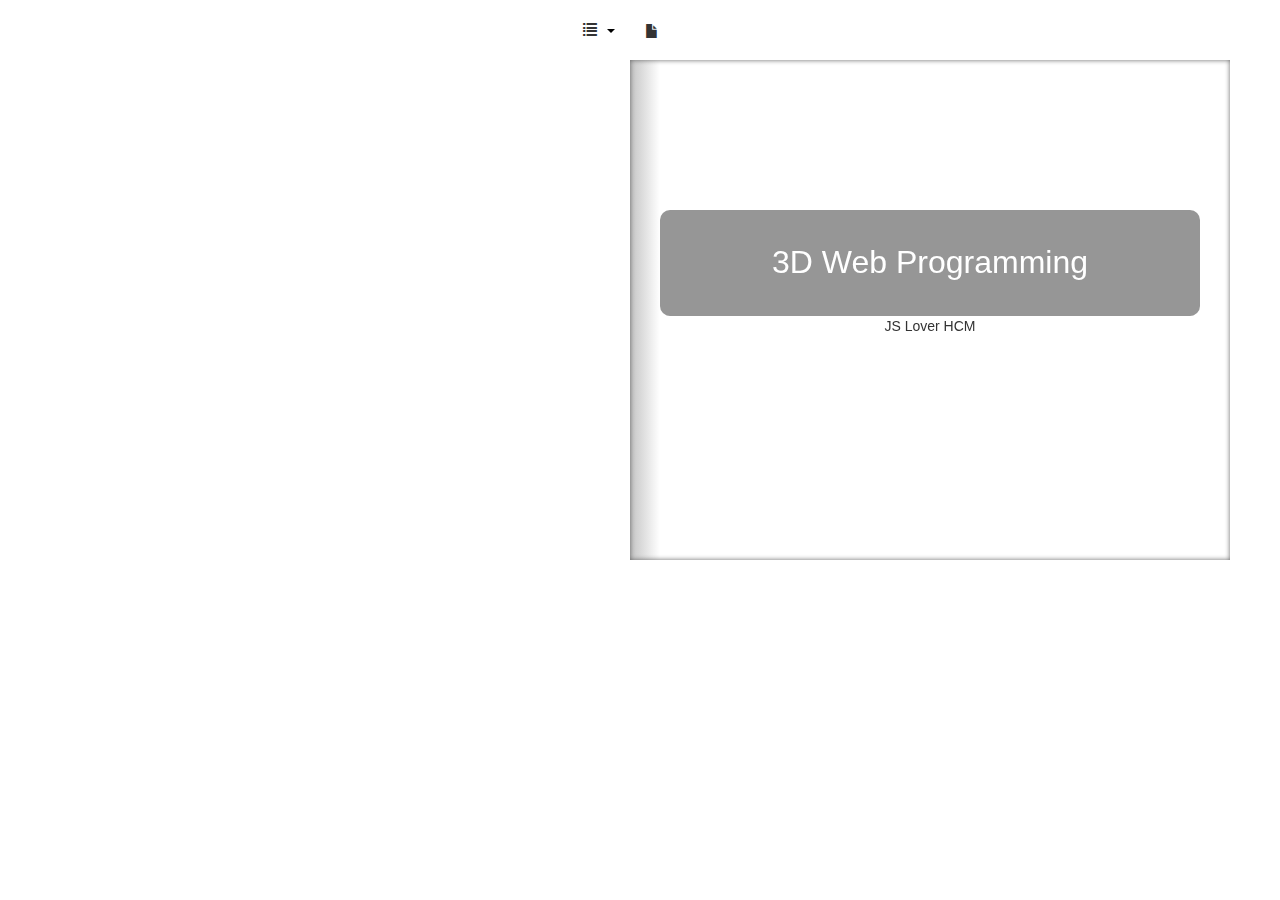
<file: Web3D/index.html>
<html>
    <head>
        <script src="js/jquery-1.10.2.min.js"></script>
        
        <script src="js/turn.min.js"></script>
		<script src="js/jquery.slideshow.min.js"></script>
		<script src="lib/highchart/highcharts.js"></script>
		<script src="lib/highchart/exporting.js"></script>

        <script src="lib/bootstrap/js/bootstrap.min.js"></script>
        <link href="lib/bootstrap/css/bootstrap.min.css" rel="stylesheet" type="text/css"/>
		
		<link rel="stylesheet" href="lib/blueimp/blueimp-gallery.min.css">
		<link rel="stylesheet" href="lib/bootstrap-gallery/css/bootstrap-image-gallery.min.css">
		
		<link rel="stylesheet" href="css/base.css">
		<link rel="stylesheet" href="css/ep_flip.css">
		<link rel="stylesheet" href="lib/carousel/tango/skin.css">
        
		<script src="js/three.min.js"></script>
    </head>
    
    <body>

        <div id="toolbar" class="">
            <!-- Where we put the controls here  -->
            <div class="btn" id="btnBookmark"></div>
			<div class="btn-group">
			  <div type="button" class="btn dropdown-toggle" data-toggle="dropdown">
				<span class="glyphicon glyphicon-list"></span> <span class="caret" style="margin-left:6px;"></span>
			  </div>
			  <ul class="dropdown-menu" role="menu">
				<li><a href="#" onclick="gotoPage(1);">Cover</a></li>
				<li><a href="#" onclick="gotoPage(2);">Introduction</a></li>
				<li><a href="#" onclick="gotoPage(3);">Outline</a></li>
				<li><a href="#" onclick="gotoPage(4);">Technique</a></li>
				<li><a href="#" onclick="gotoPage(5);">Coordinate system</a></li>
				<li><a href="#" onclick="gotoPage(6);">Camera</a></li>
				<li><a href="#" onclick="gotoPage(7);">What is WebGL?</a></li>
				<li><a href="#" onclick="gotoPage(8);">Setup WebGL?</a></li>
				<li><a href="#" onclick="gotoPage(9);">Init WebGLContext?</a></li>
				<li><a href="#" onclick="gotoPage(12);">ThreeJs</a></li>
			  </ul>
			</div>
			
            <div class="btn" id="btnAnnotation"><span class="glyphicon glyphicon-file"></span></div>
            
        </div>
        
        <div id="flipbook">
			<div class="hard" style="background-color:#aaa;">
				<div class="book-title">3D Web Programming</div>
				<div class="book-author">JS Lover HCM</div>
			</div>
			
			<div class="hard" style="background-color:#aaa;">
				<div class="page-title">Introduction</div>
				<ul class="page-impress-content">
					<li>What're we working on in this group?</li>
					<li>The purpose of this presentation?</li>
				</ul>
			</div>
			
			<div class="hard" style="background-color:#aaa;">
				<div class="page-title">Outline</div>
				<ul class="page-impress-content">
					<li>Fundamentals</li>
					<li>WebGL</li>
					<li>ThreeJs</li>
				</ul>
			</div>
			
			<div class="hard" style="background-color:#aaa;">
				<div class="page-title">Technique</div>
				<div class="page-impress-content">
					<ul>
					<li>CSS 3</li>
					<li>Web GL</li>
					</ul>
				</div>
			</div>

			<div class="hard" style="background-color:#aaa;">
				<div class="page-title">Coordinate system</div>
				<div class="page-content">
					<img src="content/webgl-axes.png">
				</div>
			</div>
			
			<div class="hard" style="background-color:#aaa;">
				<div class="page-title">Camera</div>
				<div class="page-impress-content">
					Orthographic vs perspective
					<img src="content/perspective.png">
				</div>
			</div>
			
			<div class="hard" style="background-color:#aaa;">
				<div class="page-title">What is WebGL?</div>
				<div class="page-content">
					<code><pre>WebGL is a Web API that allows low-level graphics programming. </pre></code>
					<code><pre>Based on open gl</pre></code>
				</div>
			</div>
			
			<div class="hard" style="background-color:#aaa;">
				<div class="page-title">Setup WebGL?</div>
				<div class="page-content">
					<code>
					<pre>
function start() {
  var canvas = document.getElementById("glcanvas");

  var gl = initWebGL(canvas);      // Initialize the GL context
  
  // Only continue if WebGL is available and working
  
  if (gl) {
    gl.clearColor(0.0, 0.0, 0.0, 1.0);     // Set clear color to black, fully opaque
    gl.enable(gl.DEPTH_TEST);              // Enable depth testing
    gl.depthFunc(gl.LEQUAL);                // Near things obscure far things
    gl.clear(gl.COLOR_BUFFER_BIT|gl.DEPTH_BUFFER_BIT); // Clear the color as well as the depth buffer.
  }
}</pre>
					</code>
				</div>
			</div>
			<div class="hard" style="background-color:#aaa;">
				<div class="page-title">Init WebGLContext?</div>
				<div class="page-content">
					<code>
					<pre>
function initWebGL(canvas) {
  var gl = null;
  
  try {
    // Try to grab the standard context. 
	//If it fails, fallback to experimental.
    gl = canvas.getContext("webgl") 
		|| canvas.getContext("experimental-webgl");
  }
  catch(e) {}
  
  // If we don't have a GL context, give up now
  if (!gl) {
    alert("Unable to initialize WebGL. Your browser may not support it.");
    gl = null;
  }
  
  return gl;
}</pre>
					</code>
				</div>
			</div>
			
			<div class="hard" style="background-color:#aaa;">
				<div class="page-title">...</div>
				<div class="page-content">
					<h1>Play with it here</h1>
					<a href="http://jsfiddle.net/vtloc/J9xup/">http://jsfiddle.net/vtloc/J9xup/</a>
					<p>It's troublesome, isn't it?</p>
				</div>
			</div>
			
			<div class="hard" style="background-color:#aaa;">
				<div class="book-title">ThreeJs</div>
				<div class="page-content">

				</div>
			</div>

			<div class="hard" style="background-color:#aaa;">
				<div class="page-title">What is it?</div>
				<div class="page-content">
					A library made to wrap around raw WebGL code.
					<br>
					Just like Unity, Cocos, Olong...
				</div>
			</div>
			
			<div class="hard" style="background-color:#aaa;">
				<div class="page-title">Basic setup</div>
				<div class="page-content">
					http://jsfiddle.net/vtloc/7FYPT/
					<code>
					<pre style="overflow:scroll;height:400px;">
// Setup the scene
var scene = new THREE.Scene();
var camera = new THREE.PerspectiveCamera(75, window.innerWidth/window.innerHeight, 0.1, 1000);

// Initialize renderer, maybe webgl
var renderer = new THREE.WebGLRenderer();
renderer.setSize(window.innerWidth, window.innerHeight);
document.body.appendChild(renderer.domElement);

// Generate objects such as cube, 
var geometry = new THREE.CubeGeometry(1,1,1);
var material = new THREE.MeshBasicMaterial({color: 0x00ff00});
var cube = new THREE.Mesh(geometry, material);
scene.add(cube);

camera.position.z = 5;

// show it
renderer.render(scene, camera);

</pre>
					</code>
				</div>
			</div>
			
			<div class="hard" style="background-color:#aaa;">
				<div class="page-title">Project's structure</div>
				<div class="page-content">
					<ul>
						<li>Setup: camera, lights</li>
						<li>Add objects: define object's geometry, define object's material, texture ...</li>
						<li>Render</li>
						<li>Animate, move camera, interaction, ...</li>
					</ul>
				</div>
			</div>

			
            <div class="hard" id="p2">
				<div class="page-title">Cube</div>

				<script src="demos/cube_anim.js"></script>
				<script>
					cube_anim("p2", 300, 300);
				</script>
            </div>
 
			<div class="hard" style="background-color:#aaa;">
				<div class="page-title">Type of lights</div>
				<div class="page-content">
					<ul>
						<li>Points lighting</li>
						<li>Ambient Light</li>
						<li>SpotLight</li>
						<li>HemisphereLight</li>
						<li>AreaLight</li>
					</ul>
				</div>
			</div>
			
			<div class="hard" style="background-color:#aaa;">
				<div class="page-title">How to add light?</div>
				<div class="page-content">
				<code>
<pre>// create a point light
var pointLight =
  new THREE.PointLight(0xFFFFFF);

// set its position
pointLight.position.x = 10;
pointLight.position.y = 50;
pointLight.position.z = 130;

// add to the scene
scene.add(pointLight);</pre>
				</code>
				</div>
			</div>
			
			<div class="hard" style="background-color:#aaa;">
				<div class="page-title">Type of lights</div>
				<div class="page-content">
					<ul>
						<li>Points lighting</li>
						<li>Ambient Light</li>
						<li>SpotLight</li>
						<li>HemisphereLight</li>
						<li>AreaLight</li>
					</ul>
				</div>
			</div>
			
			<div class="hard">
				<div class="page-title">Some tuts</div>
				<div class="page-content">
					<ul>
						<li>http://blog.teamtreehouse.com/the-beginners-guide-to-three-js</li>
						<li>http://www.html5canvastutorials.com/three/</li>
					</ul>	
				</div>
			</div>
			
			<div class="hard">
				<div class="book-title">Workshop</div>
			</div>
			
			<div class="hard">
				<div class="page-title">Setup the scene</div>
				<div class="page-content">
					<ul>
						<li>Put more objects onto the scene</li>
						<li>Move the objects around</li>
						<li>Move the camera around</li>
					</ul>	
				</div>
			</div>
            
			
			<div class="hard">
				<div class="page-title">Move around</div>
				<div class="page-content">
					<ul>
						<li>Rotate camera with mouse events</li>
						<li>Move backward, forward with keyboard</li>
					</ul>	
				</div>
			</div>
			
			<div class="hard">
				<div class="page-title">Animate objects</div>
				<div class="page-content">
					
				</div>
			</div>
			<div class="hard">
				<div class="page-title">Appendix</div>
				<div class="" style="padding: 20px;">
					<p> Author: Tony Vo Thanh Loc </p>
					<p> Find me at: thanhloc@epsilon-mobile.com</p>
					<p>Presentation made for "Javascript Ho Chi Minh City" meetup group</p>
					<p>You can find us at:</p>
					<ul>
						<li><a href="http://meetup.com/JavaScript-Ho-Chi-Minh-City/">http://meetup.com/JavaScript-Ho-Chi-Minh-City/</a></li>
						<li><a href="https://www.facebook.com/JavaScriptHCMC">https://www.facebook.com/JavaScriptHCMC</a></li>
						<li><a href="https://plus.google.com/communities/116105314977285194967">https://plus.google.com/communities/116105314977285194967</a></li>
					</ul>
				</div>
			</div>
			
			<div class="hard">
				<div class="book-title">3D Web Programming</div>
				<div class="book-author">JS Lover HCM</div>
			</div>
		</div>

        <div id="store" class="panel panel-default">
          <div class="panel-heading">Bookmark</div>
          <div  class="panel-body">
              <ul id="store-content">
              
              </ul>
          </div>
        </div>
		
		<div id="annotation">
			<textarea id="annotation-content" placeholder="Type your note here"></textarea>
			<script>
			
			</script>
		</div>
        
		<!-- The Bootstrap Image Gallery lightbox, should be a child element of the document body -->
		<div id="blueimp-gallery" class="blueimp-gallery">
			<!-- The container for the modal slides -->
			<div class="slides"></div>
			<!-- Controls for the borderless lightbox -->
			<h3 class="title"></h3>
			<a class="prev"><</a>
			<a class="next">></a>
			<a class="close">X</a>
			<a class="play-pause"></a>
			<ol class="indicator"></ol>
			<!-- The modal dialog, which will be used to wrap the lightbox content -->
			<div class="modal fade">
				<div class="modal-dialog">
					<div class="modal-content">
						<div class="modal-header">
							<button type="button" class="close" aria-hidden="true">&times;</button>
							<h4 class="modal-title"></h4>
						</div>
						<div class="modal-body next"></div>
						<div class="modal-footer">
							<button type="button" class="btn btn-default pull-left prev">
								<i class="glyphicon glyphicon-chevron-left"></i>
								Previous
							</button>
							<button type="button" class="btn btn-primary next">
								Next
								<i class="glyphicon glyphicon-chevron-right"></i>
							</button>
						</div>
					</div>
				</div>
			</div>
		</div>

		
		<script>
            // controls
            var bookmarkObjs = [];
            var pageTOC = {
                0: 'Cover',
                1: '',
                1: '',
                3: 'Foreword by the sponsor',
                4: 'Table of content',
                5: 'MBA Go to class or go online?',
                6: 'Online MBA joins the \'in-crowd\'',
                7: 'Easy steps for a successful application',
                8: 'Credits',
                
            };

           
            function updateBookmarkList() {
                $("#store-content").empty();
                for( var i=0; i< bookmarkObjs.length; i++ ) {
                    $("#store-content").append('<li>' + bookmarkObjs[i] + '-' + pageTOC[bookmarkObjs[i]] + '</li>');
                }
            }
            
            function addBookmark(element) {
                var $saved =  $($(element).clone());
                
                lastTop += $saved.height;
                
                $saved.css('left', '0');
                $saved.css('top', '0');
                $saved.appendTo($("#store"));
                
                bookmarkObjs.push($saved);
            }
            
			function initPageControls() {
				var count = 1;
				$('#flipbook div').each(function(){
					$(this).append('<div class="page-controls" onclick="toggleBookmarkForPage(' + count + ');">Add / Remove bookmark</div><div class="bookmark"></div>');
					count = count + 1;
				});
				
			}
			
			function initFlipBook() {
				var height = $(window).height(); 
				var width = $(window).width();
				
				$("#flipbook").turn({
					width: 600*2,
					height: 500,
					autoCenter: true
				});
				
				$(window).bind('keydown', function(e){
					if (e.keyCode==37)
						$('#flipbook').turn('previous');
					else if (e.keyCode==39)
						$('#flipbook').turn('next');
				});
			}
			
			function gotoPage(index) {
                $("#flipbook").turn("page", index);
            }
			
			function toggleBookmarkForPage(pageno) {
				// show the bookmark pointer of the page
				var $bookmark = $('.p' + pageno + ' .bookmark');
				
				if( $bookmark.is(':visible') )
				{
					var index = bookmarkObjs.indexOf( pageno );
					if (index > -1) {
						bookmarkObjs.splice(index, 1);
					}

					$bookmark.hide();
				}
				else
				{
					bookmarkObjs.push( pageno );
					bookmarkObjs.sort();
					
					$bookmark.show();
				}
			}
			
            function bookmarkCurrentPage() {
                var currentPage = $("#flipbook").turn("page");
				addBookmarkForPage( currentPage );
            }
			
			function initToolbar() {
				$("#btnBookmark").click(function() {
				   if( $("#store").is(":visible") )
				   {
					   $("#btnBookmark").removeClass('btn-info');
					   $("#store").hide();
				   } else {
						updateBookmarkList();
						$("#btnBookmark").addClass('btn-info');
						$("#store").show();
					}
				});
				
				$("#btnAnnotation").click(function() {
				   if( $("#annotation").is(":visible") )
				   {
					   $("#btnAnnotation").removeClass('btn-info');
					   $("#annotation").hide();
				   } else {
						
						$("#btnAnnotation").addClass('btn-info');
						$("#annotation").show();
					}
				});
			}
			
			initPageControls();
			initFlipBook();
            initToolbar();
        </script>
        
		<script src="lib/blueimp/jquery.blueimp-gallery.min.js"></script>
		<script src="lib/bootstrap-gallery/js/bootstrap-image-gallery.min.js"></script>

		<!--
		<script>
            
            // drag content to save
            var isDragging = false;
            var currentDragNode = null;
            $(document).mousedown(function(e) {
				
               // e.preventDefault();
                
                if(!$(e.target).hasClass("drag-drop"))
                    return;
                
                var cloneNode = $(e.target).clone().appendTo("body");
                var x = e.pageX;
                var y = e.pageY;
                $(cloneNode).css('position', 'absolute');
                $(cloneNode).css('left', x + 'px');
                $(cloneNode).css('top', y + 'px');
                
                $currentDragNode = $(cloneNode);
                isDragging = true;
                $("#flipbook").turn("disable", true);
                
                // show store
                $("#store").show();
            });
            
            $(document).mousemove(function(e) {
                if( !isDragging )
                    return;
                
                $currentDragNode.css('left', e.pageX + 'px');
                $currentDragNode.css('top', e.pageY + 'px');
            });
            $(document).mouseup(function(e) {
                if( !isDragging )
                    return;
               isDragging = false;
                
                // SAVE THE OBJECT TO THE store if dropped on
                var position = $("#store").offset();
                if( position.left < e.pageX 
                   && position.top < e.pageY
                   && position.left + 300 > e.pageX 
                   && position.top + 300 > e.pageY )
                {
                    addBookmark($currentDragNode.clone());
                    
                }
                $("#store").hide();
                
                // remove temp
                 $currentDragNode.remove();
                $currentDragNode = null;
            });
            
        </script>
		
		-->
    </body>

</html>
</file>
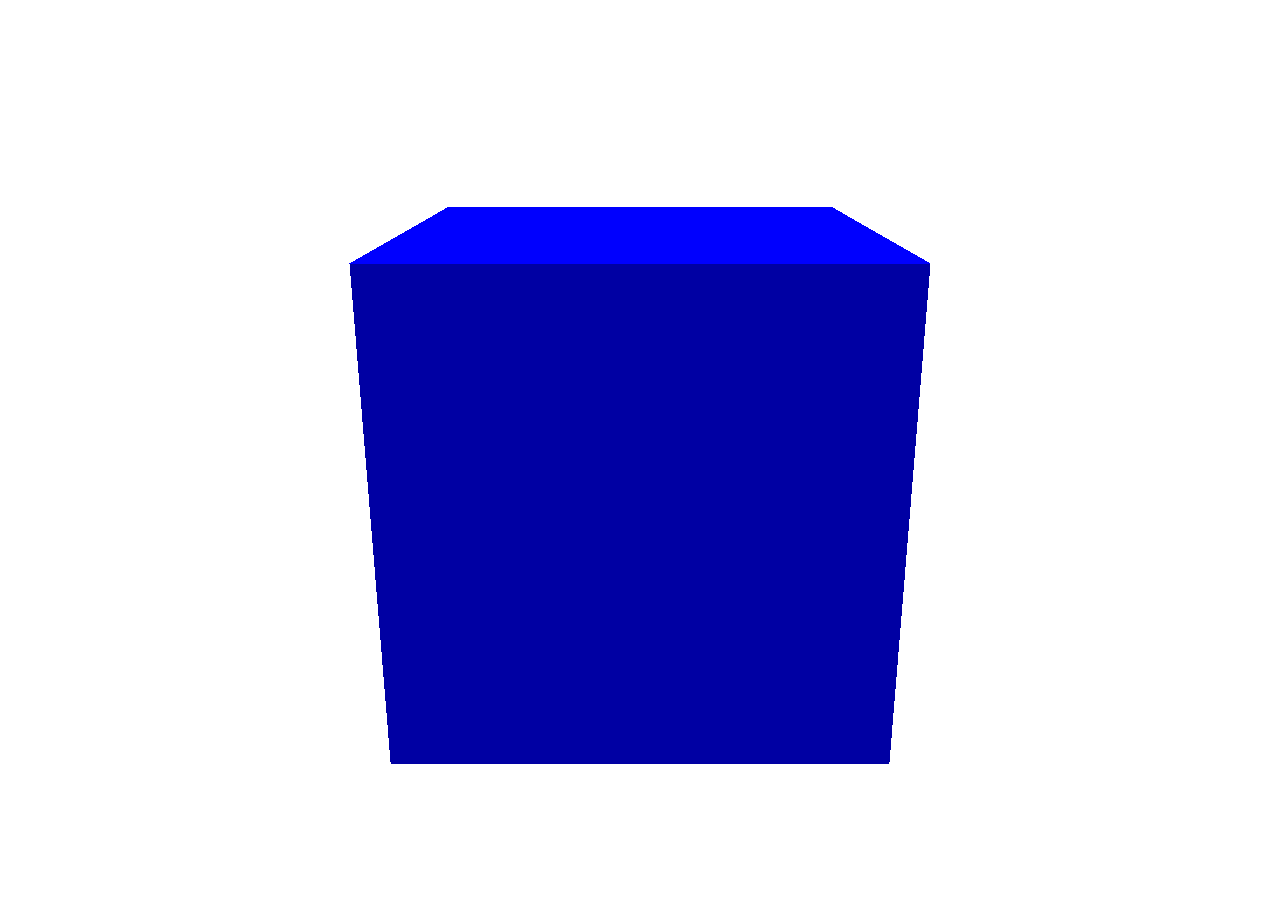
<file: Web3D/interact_keyboard.html>
<!DOCTYPE HTML>
<html>
  <head>
    <style>
      body {
        margin: 0px;
        padding: 0px;
      }
    </style>
  </head>
  <body>
    <div id="container"></div>
    <script src="js/jquery-1.10.2.min.js"></script>
    <script src="js/three.min.js"></script>
    <script defer="defer">
 
      // renderer
      var renderer = new THREE.WebGLRenderer();
      renderer.setSize(window.innerWidth, window.innerHeight);
      document.body.appendChild(renderer.domElement);
 
      // camera
      var camera = new THREE.PerspectiveCamera(45, window.innerWidth / window.innerHeight, 1, 1000);
      camera.position.z = 500;
 
      // scene
      var scene = new THREE.Scene();
                
      // cube
      var cube = new THREE.Mesh(new THREE.CubeGeometry(200, 200, 200), new THREE.MeshLambertMaterial({
        color: 'blue' 
      }));
      cube.overdraw = true;
      cube.rotation.x = Math.PI * 0.1;
      scene.add(cube);
      
      // add subtle blue ambient lighting
      var ambientLight = new THREE.AmbientLight(0x000044);
      scene.add(ambientLight);
      
      // directional lighting
      var directionalLight = new THREE.DirectionalLight(0xffffff);
      directionalLight.position.set(1, 1, 1).normalize();
      scene.add(directionalLight);
 
	  renderer.render(scene, camera);
    </script>
  </body>
</html>
</file>
<file: Web3D/css/base.css>
body {
	overflow:hidden;
}


#flipbook {
	margin-left: 30px !important;
	width:400px;
	height:300px;
	
}
#flipbook .page-wrapper{
	-webkit-perspective:2000px;
	-moz-perspective:2000px;
	-ms-perspective:2000px;
	-o-perspective:2000px;
	perspective:2000px;
}

#flipbook .odd,
#flipbook .odd .page-background{
	background:-webkit-gradient(linear, right top, left top, color-stop(0.95, #FFF), color-stop(1, #DADADA));
	background-image:-webkit-linear-gradient(right, #FFF 95%, #C4C4C4 100%);
	background-image:-moz-linear-gradient(right, #FFF 95%, #C4C4C4 100%);
	background-image:-ms-linear-gradient(right, #FFF 95%, #C4C4C4 100%);
	background-image:-o-linear-gradient(right, #FFF 95%, #C4C4C4 100%);
	background-image:linear-gradient(right, #FFF 95%, #C4C4C4 100%);
	-webkit-box-shadow:inset 0 0 5px #666;
	-moz-box-shadow:inset 0 0 5px #666;
	-o-box-shadow:inset 0 0 5px #666;
	-ms-box-shadow:inset 0 0 5px #666;
	box-shadow:inset 0 0 5px #666;
}

#flipbook .even, 
#flipbook .even  .page-background{
	background:-webkit-gradient(linear, left top, right top, color-stop(0.95, #fff), color-stop(1, #dadada));
	background-image:-webkit-linear-gradient(left, #fff 95%, #dadada 100%);
	background-image:-moz-linear-gradient(left, #fff 95%, #dadada 100%);
	background-image:-ms-linear-gradient(left, #fff 95%, #dadada 100%);
	background-image:-o-linear-gradient(left, #fff 95%, #dadada 100%);
	background-image:linear-gradient(left, #fff 95%, #dadada 100%);
	-webkit-box-shadow:inset 0 0 5px #666;
	-moz-box-shadow:inset 0 0 5px #666;
	-o-box-shadow:inset 0 0 5px #666;
	-ms-box-shadow:inset 0 0 5px #666;
	box-shadow:inset 0 0 5px #666;
}
#toolbar {
	margin:5px auto;
	width: 200px;
	height: 50px;
	align-content:center;
}

.highlight {
	border: 1px solid green;   
}

#store {
	width: 300px;
	height: 300px;

	position: absolute;
	display: none;
	right: 0px;
	top: 200px;
}

.toc-link {
	color: #627a37;
	font-weight: bold;
	font-size: 16pt;
}

 .toc-link:hover {
	color: red;
}

.bookmark {
	background: url(../img/bookmark.png) center no-repeat;
	background-size: 100% 100%;

	width: 40px;
	height: 90px;
	position: absolute;
	right: 30px;
	top: 0px;
	
	display : none;
}

#store-content {
	list-style-type: none;
}

.page-controls {
	position: absolute;
	top: 0px;
	width: 100%;
	height: 50px;
	background-color: #aaa;
	opacity: 0;
}


.page-controls:hover {
	width: 100%;
	height: 50px;
	background-color: #000;
	opacity: 0.7;
	color: white;
	text-align: center;
}

#annotation {
	background: url(../img/note.png);
	width: 457px;
	height: 600px;
	position: absolute;
	top: 15px;
	right: 100px;
	display: none;
}

#annotation-content {
	background: transparent;
	border: none;
	position: absolute;
	left: 32px;
	top: 71px;
	width: 360px;
	height: 500px;
	line-height: 22px;
}
</file>
<file: Web3D/css/ep_flip.css>
.book-title {
	background-color: #969696;
	margin-top: 150px;
	margin-left: 30;
	margin-right: 30;
	text-align: center;
	font-size: 24pt;
	padding-top: 30px;
	padding-bottom: 30px;
	border-radius: 10px;
	color: white;
}

.book-author {
	text-align: center;
}

.page-title {
	text-align: center;
	font-size: 30pt;
	margin-top: 10px;
}

.page-content {
	margin-left: 20px;
	margin-right: 20px;
	font-size: 20pt;
}

.page-impress-content {
	margin-left: 20px;
	margin-right: 20px;
	font-size: 20pt;
}
</file>
<file: Web3D/lib/carousel/tango/skin.css>
.jcarousel-skin-tango .jcarousel-container {
    -moz-border-radius: 10px;
    -webkit-border-radius: 10px;
   border-radius: 10px;
    background: #F0F6F9;
    border: 1px solid #346F97;
}

.jcarousel-skin-tango .jcarousel-direction-rtl {
	direction: rtl;
}

.jcarousel-skin-tango .jcarousel-container-horizontal {
    width: 245px;
    padding: 20px 40px;
}

.jcarousel-skin-tango .jcarousel-container-vertical {
    width: 75px;
    height: 245px;
    padding: 40px 20px;
}

.jcarousel-skin-tango .jcarousel-clip {
    overflow: hidden;
}

.jcarousel-skin-tango .jcarousel-clip-horizontal {
    width:  245px;
    height: 75px;
}

.jcarousel-skin-tango .jcarousel-clip-vertical {
    width:  75px;
    height: 245px;
}

.jcarousel-skin-tango .jcarousel-item {
    width: 75px;
    height: 75px;
}

.jcarousel-skin-tango .jcarousel-item-horizontal {
	margin-left: 0;
    margin-right: 10px;
}

.jcarousel-skin-tango .jcarousel-direction-rtl .jcarousel-item-horizontal {
	margin-left: 10px;
    margin-right: 0;
}

.jcarousel-skin-tango .jcarousel-item-vertical {
    margin-bottom: 10px;
}

.jcarousel-skin-tango .jcarousel-item-placeholder {
    background: #fff;
    color: #000;
}

/**
 *  Horizontal Buttons
 */
.jcarousel-skin-tango .jcarousel-next-horizontal {
    position: absolute;
    top: 43px;
    right: 5px;
    width: 32px;
    height: 32px;
    cursor: pointer;
    background: transparent url(next-horizontal.png) no-repeat 0 0;
}

.jcarousel-skin-tango .jcarousel-direction-rtl .jcarousel-next-horizontal {
    left: 5px;
    right: auto;
    background-image: url(prev-horizontal.png);
}

.jcarousel-skin-tango .jcarousel-next-horizontal:hover,
.jcarousel-skin-tango .jcarousel-next-horizontal:focus {
    background-position: -32px 0;
}

.jcarousel-skin-tango .jcarousel-next-horizontal:active {
    background-position: -64px 0;
}

.jcarousel-skin-tango .jcarousel-next-disabled-horizontal,
.jcarousel-skin-tango .jcarousel-next-disabled-horizontal:hover,
.jcarousel-skin-tango .jcarousel-next-disabled-horizontal:focus,
.jcarousel-skin-tango .jcarousel-next-disabled-horizontal:active {
    cursor: default;
    background-position: -96px 0;
}

.jcarousel-skin-tango .jcarousel-prev-horizontal {
    position: absolute;
    top: 43px;
    left: 5px;
    width: 32px;
    height: 32px;
    cursor: pointer;
    background: transparent url(prev-horizontal.png) no-repeat 0 0;
}

.jcarousel-skin-tango .jcarousel-direction-rtl .jcarousel-prev-horizontal {
    left: auto;
    right: 5px;
    background-image: url(next-horizontal.png);
}

.jcarousel-skin-tango .jcarousel-prev-horizontal:hover, 
.jcarousel-skin-tango .jcarousel-prev-horizontal:focus {
    background-position: -32px 0;
}

.jcarousel-skin-tango .jcarousel-prev-horizontal:active {
    background-position: -64px 0;
}

.jcarousel-skin-tango .jcarousel-prev-disabled-horizontal,
.jcarousel-skin-tango .jcarousel-prev-disabled-horizontal:hover,
.jcarousel-skin-tango .jcarousel-prev-disabled-horizontal:focus,
.jcarousel-skin-tango .jcarousel-prev-disabled-horizontal:active {
    cursor: default;
    background-position: -96px 0;
}

/**
 *  Vertical Buttons
 */
.jcarousel-skin-tango .jcarousel-next-vertical {
    position: absolute;
    bottom: 5px;
    left: 43px;
    width: 32px;
    height: 32px;
    cursor: pointer;
    background: transparent url(next-vertical.png) no-repeat 0 0;
}

.jcarousel-skin-tango .jcarousel-next-vertical:hover,
.jcarousel-skin-tango .jcarousel-next-vertical:focus {
    background-position: 0 -32px;
}

.jcarousel-skin-tango .jcarousel-next-vertical:active {
    background-position: 0 -64px;
}

.jcarousel-skin-tango .jcarousel-next-disabled-vertical,
.jcarousel-skin-tango .jcarousel-next-disabled-vertical:hover,
.jcarousel-skin-tango .jcarousel-next-disabled-vertical:focus,
.jcarousel-skin-tango .jcarousel-next-disabled-vertical:active {
    cursor: default;
    background-position: 0 -96px;
}

.jcarousel-skin-tango .jcarousel-prev-vertical {
    position: absolute;
    top: 5px;
    left: 43px;
    width: 32px;
    height: 32px;
    cursor: pointer;
    background: transparent url(prev-vertical.png) no-repeat 0 0;
}

.jcarousel-skin-tango .jcarousel-prev-vertical:hover,
.jcarousel-skin-tango .jcarousel-prev-vertical:focus {
    background-position: 0 -32px;
}

.jcarousel-skin-tango .jcarousel-prev-vertical:active {
    background-position: 0 -64px;
}

.jcarousel-skin-tango .jcarousel-prev-disabled-vertical,
.jcarousel-skin-tango .jcarousel-prev-disabled-vertical:hover,
.jcarousel-skin-tango .jcarousel-prev-disabled-vertical:focus,
.jcarousel-skin-tango .jcarousel-prev-disabled-vertical:active {
    cursor: default;
    background-position: 0 -96px;
}
</file>
<file: Web3D/lib/blueimp/blueimp-gallery.min.css>
@charset 'UTF-8';.blueimp-gallery,.blueimp-gallery>.slides>.slide>.slide-content{position:absolute;top:0;right:0;bottom:0;left:0;-moz-backface-visibility:hidden}.blueimp-gallery>.slides>.slide>.slide-content{margin:auto;width:auto;height:auto;max-width:100%;max-height:100%;opacity:1}.blueimp-gallery{position:fixed;z-index:999999;overflow:hidden;background:#000;background:rgba(0,0,0,.9);opacity:0;display:none;direction:ltr;-ms-touch-action:none}.blueimp-gallery-carousel{position:relative;z-index:auto;margin:1em auto;padding-bottom:56.25%;box-shadow:0 0 10px #000}.blueimp-gallery-display{display:block;opacity:1}.blueimp-gallery>.slides{position:relative;height:100%;overflow:hidden}.blueimp-gallery-carousel>.slides{position:absolute}.blueimp-gallery>.slides>.slide{position:relative;float:left;height:100%;text-align:center;-webkit-transition-timing-function:cubic-bezier(0.645,.045,.355,1);-moz-transition-timing-function:cubic-bezier(0.645,.045,.355,1);-ms-transition-timing-function:cubic-bezier(0.645,.045,.355,1);-o-transition-timing-function:cubic-bezier(0.645,.045,.355,1);transition-timing-function:cubic-bezier(0.645,.045,.355,1)}.blueimp-gallery,.blueimp-gallery>.slides>.slide>.slide-content{-webkit-transition:opacity .5s linear;-moz-transition:opacity .5s linear;-ms-transition:opacity .5s linear;-o-transition:opacity .5s linear;transition:opacity .5s linear}.blueimp-gallery>.slides>.slide-loading{background:url(../img/loading.gif) center no-repeat;background-size:64px 64px}.blueimp-gallery>.slides>.slide-loading>.slide-content{opacity:0}.blueimp-gallery>.slides>.slide-error{background:url(../img/error.png) center no-repeat}.blueimp-gallery>.slides>.slide-error>.slide-content{display:none}.blueimp-gallery>.prev,.blueimp-gallery>.next{position:absolute;top:50%;left:15px;width:40px;height:40px;margin-top:-23px;font-family:'Helvetica Neue',Helvetica,Arial,sans-serif;font-size:60px;font-weight:100;line-height:30px;color:#fff;text-decoration:none;text-shadow:0 0 2px #000;text-align:center;background:#222;background:rgba(0,0,0,.5);-webkit-box-sizing:content-box;-moz-box-sizing:content-box;box-sizing:content-box;border:3px solid #fff;-webkit-border-radius:23px;-moz-border-radius:23px;border-radius:23px;opacity:.5;cursor:pointer;display:none}.blueimp-gallery>.next{left:auto;right:15px}.blueimp-gallery>.close,.blueimp-gallery>.title{position:absolute;top:15px;left:15px;margin:0 40px 0 0;font-size:20px;line-height:30px;color:#fff;text-shadow:0 0 2px #000;opacity:.8;display:none}.blueimp-gallery>.close{padding:15px;right:15px;left:auto;margin:-15px;font-size:30px;text-decoration:none;cursor:pointer}.blueimp-gallery>.play-pause{position:absolute;right:15px;bottom:15px;width:15px;height:15px;background:url(../img/play-pause.png) 0 0 no-repeat;cursor:pointer;opacity:.5;display:none}.blueimp-gallery-playing>.play-pause{background-position:-15px 0}.blueimp-gallery>.prev:hover,.blueimp-gallery>.next:hover,.blueimp-gallery>.close:hover,.blueimp-gallery>.title:hover,.blueimp-gallery>.play-pause:hover{color:#fff;opacity:1}.blueimp-gallery-controls>.prev,.blueimp-gallery-controls>.next,.blueimp-gallery-controls>.close,.blueimp-gallery-controls>.title,.blueimp-gallery-controls>.play-pause{display:block;-webkit-transform:translateZ(0);-moz-transform:translateZ(0);-ms-transform:translateZ(0);-o-transform:translateZ(0);transform:translateZ(0)}.blueimp-gallery-single>.prev,.blueimp-gallery-left>.prev,.blueimp-gallery-single>.next,.blueimp-gallery-right>.next,.blueimp-gallery-single>.play-pause{display:none}.blueimp-gallery>.slides>.slide>.slide-content,.blueimp-gallery>.prev,.blueimp-gallery>.next,.blueimp-gallery>.close,.blueimp-gallery>.play-pause{-webkit-user-select:none;-khtml-user-select:none;-moz-user-select:none;-ms-user-select:none;user-select:none}body:last-child .blueimp-gallery>.slides>.slide-error{background-image:url(../img/error.svg)}body:last-child .blueimp-gallery>.play-pause{width:20px;height:20px;background-size:40px 20px;background-image:url(../img/play-pause.svg)}body:last-child .blueimp-gallery-playing>.play-pause{background-position:-20px 0}*+html .blueimp-gallery>.slides>.slide{min-height:300px}*+html .blueimp-gallery>.slides>.slide>.slide-content{position:relative}@charset 'UTF-8';.blueimp-gallery>.indicator{position:absolute;top:auto;right:15px;bottom:15px;left:15px;margin:0 40px;padding:0;list-style:none;text-align:center;line-height:10px;display:none}.blueimp-gallery>.indicator>li{display:inline-block;width:9px;height:9px;margin:6px 3px 0;-webkit-box-sizing:content-box;-moz-box-sizing:content-box;box-sizing:content-box;border:1px solid transparent;background:#ccc;background:rgba(255,255,255,.25) center no-repeat;border-radius:5px;box-shadow:0 0 2px #000;opacity:.5;cursor:pointer}.blueimp-gallery>.indicator>li:hover,.blueimp-gallery>.indicator>.active{background-color:#fff;border-color:#fff;opacity:1}.blueimp-gallery-controls>.indicator{display:block;-webkit-transform:translateZ(0);-moz-transform:translateZ(0);-ms-transform:translateZ(0);-o-transform:translateZ(0);transform:translateZ(0)}.blueimp-gallery-single>.indicator{display:none}.blueimp-gallery>.indicator{-webkit-user-select:none;-khtml-user-select:none;-moz-user-select:none;-ms-user-select:none;user-select:none}*+html .blueimp-gallery>.indicator>li{display:inline}@charset 'UTF-8';.blueimp-gallery>.slides>.slide>.video-content>video,.blueimp-gallery>.slides>.slide>.video-content>img{position:absolute;top:0;right:0;bottom:0;left:0;margin:auto;width:auto;height:auto;max-width:100%;max-height:100%;opacity:1;-moz-backface-visibility:hidden}.blueimp-gallery>.slides>.slide>.video-content>iframe{width:100%;height:100%;border:0;position:absolute;top:100%;left:0}.blueimp-gallery>.slides>.slide>.video-playing>iframe{top:0}.blueimp-gallery>.slides>.slide>.video-content>a{position:absolute;top:50%;right:0;left:0;margin:-64px auto 0;width:128px;height:128px;background:url(../img/video-play.png) center no-repeat;opacity:.8;cursor:pointer}.blueimp-gallery>.slides>.slide>.video-content>a:hover{opacity:1}.blueimp-gallery>.slides>.slide>.video-playing>a,.blueimp-gallery>.slides>.slide>.video-playing>img{display:none}.blueimp-gallery>.slides>.slide>.video-content>video{display:none}.blueimp-gallery>.slides>.slide>.video-playing>video{display:block}.blueimp-gallery>.slides>.slide>.video-loading>a{background:url(../img/loading.gif) center no-repeat;background-size:64px 64px}body:last-child .blueimp-gallery>.slides>.slide>.video-content:not(.video-loading)>a{background-image:url(../img/video-play.svg)}*+html .blueimp-gallery>.slides>.slide>.video-content{height:100%}*+html .blueimp-gallery>.slides>.slide>.video-content>a{left:50%;margin-left:-64px}
</file>
